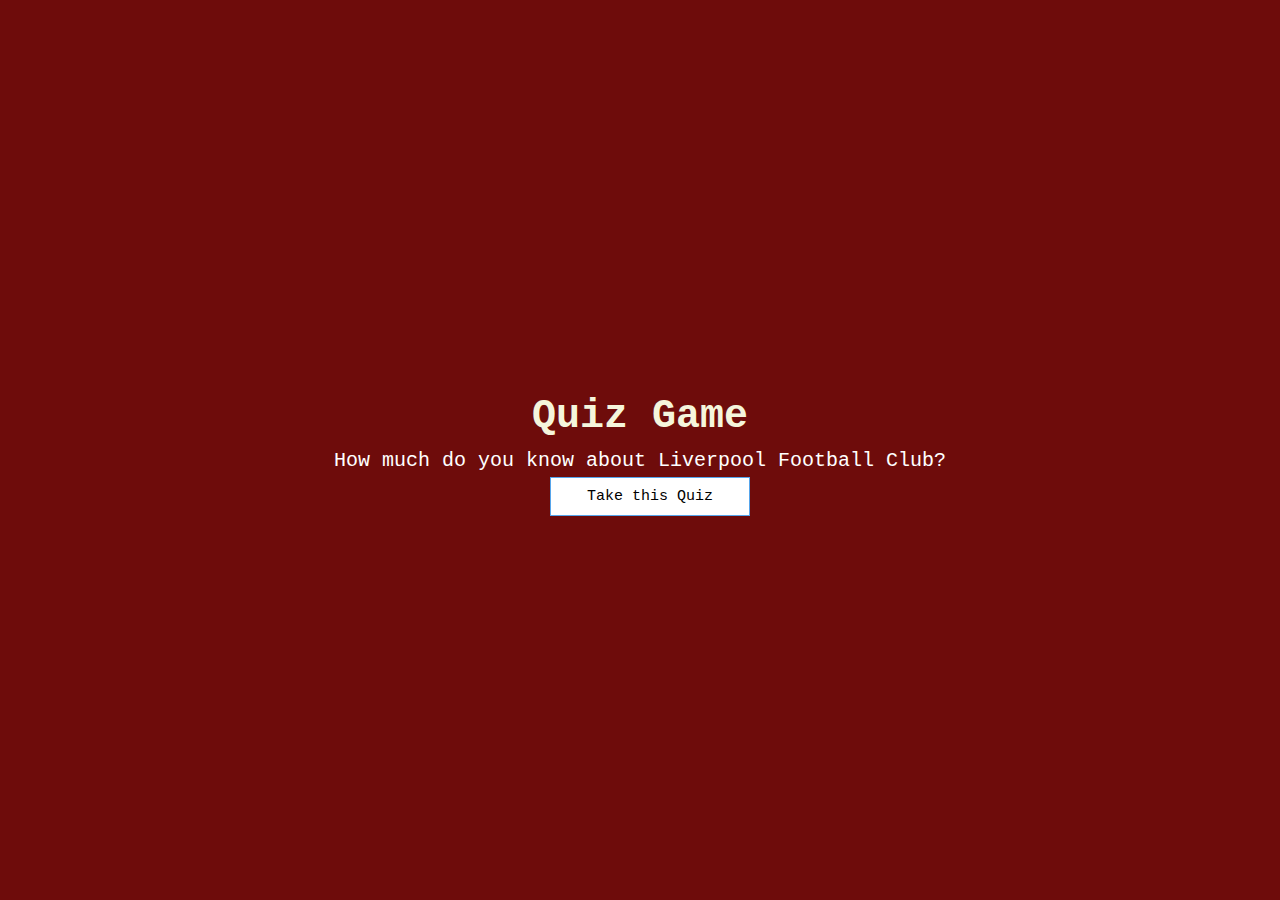
<file: liverpool-quiz/index.html>
<!DOCTYPE html>
<html lang="en">

<head>
  <meta charset="UTF-8">
  <meta name="viewport" content="width=device-width, initial-scale=1.0">
  <link rel="stylesheet" href="css/style.css">
  <link rel="icon" href="img/logo.png" type="image/gif" sizes="16x16">
  <title>Liverpool Quiz</title>
</head>

<body>
  <div class="container responsive">
    <main id="home" class="flex-center flex-col">
      <p class="home-page">Quiz Game</p>
      <p class="home-desc">How much do you know about Liverpool Football Club?</p>
      <a class="btn" href="game.html">Take this Quiz</a>
    </main>

  </div>

</body>

</html>
</file>
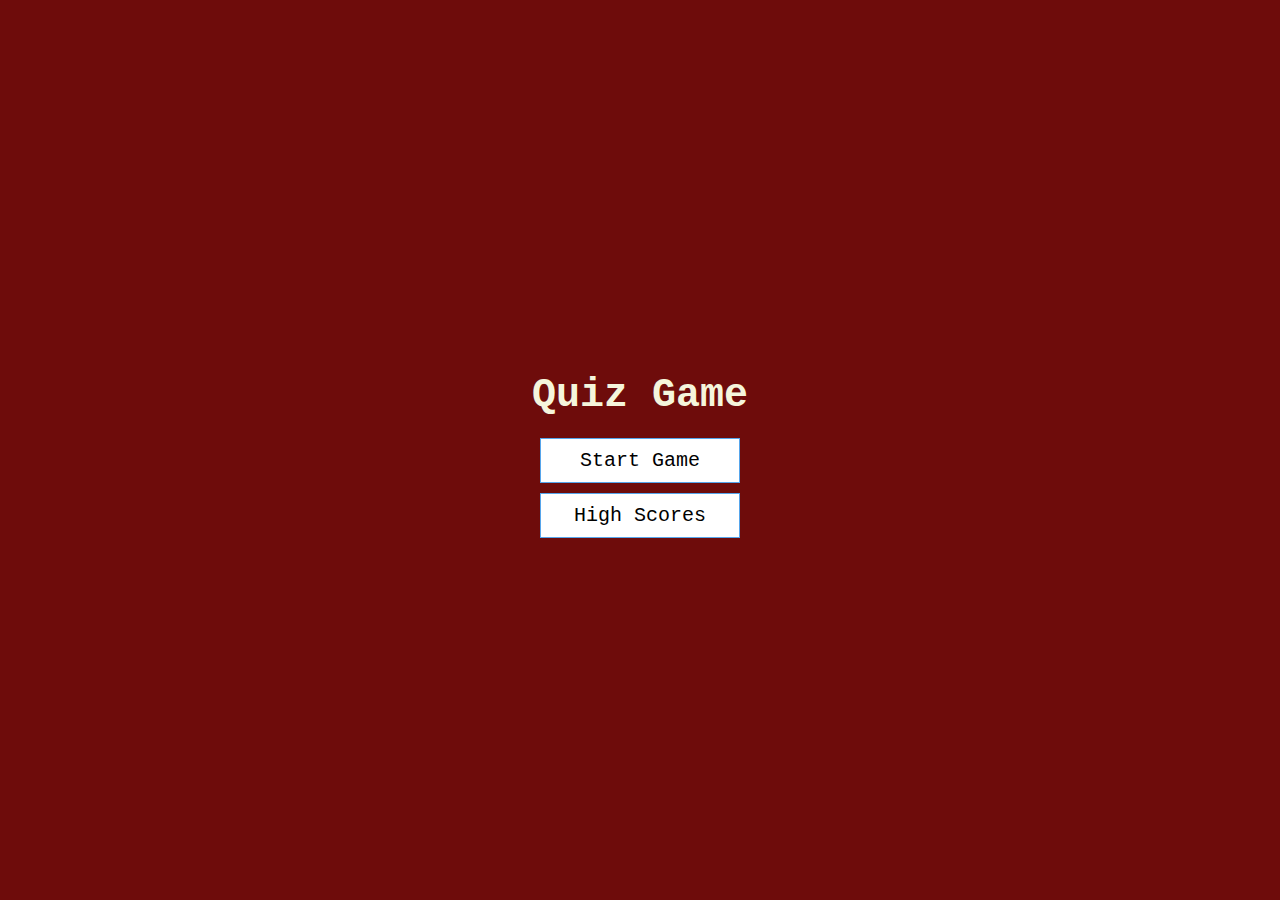
<file: quiz/index.html>
<!DOCTYPE html>
<html lang="en">

<head>
  <meta charset="UTF-8">
  <meta name="viewport" content="width=device-width, initial-scale=1.0">
  <link rel="stylesheet" href="css/style.css">
  <title>3-Questions Quiz</title>
</head>

<body>
  <div class="container">
    <main id="home" class="flex-center flex-col">
      <p class="home-page">Quiz Game</p>
      <a class="btn" href="game.html">Start Game</a>
      <a class="btn" href="">High Scores</a>
      <!-- <div class="responsive">
        <p>You can play our game, let's see how good you are</p>
      </div> -->
    </main>

  </div>

</body>

</html>
</file>
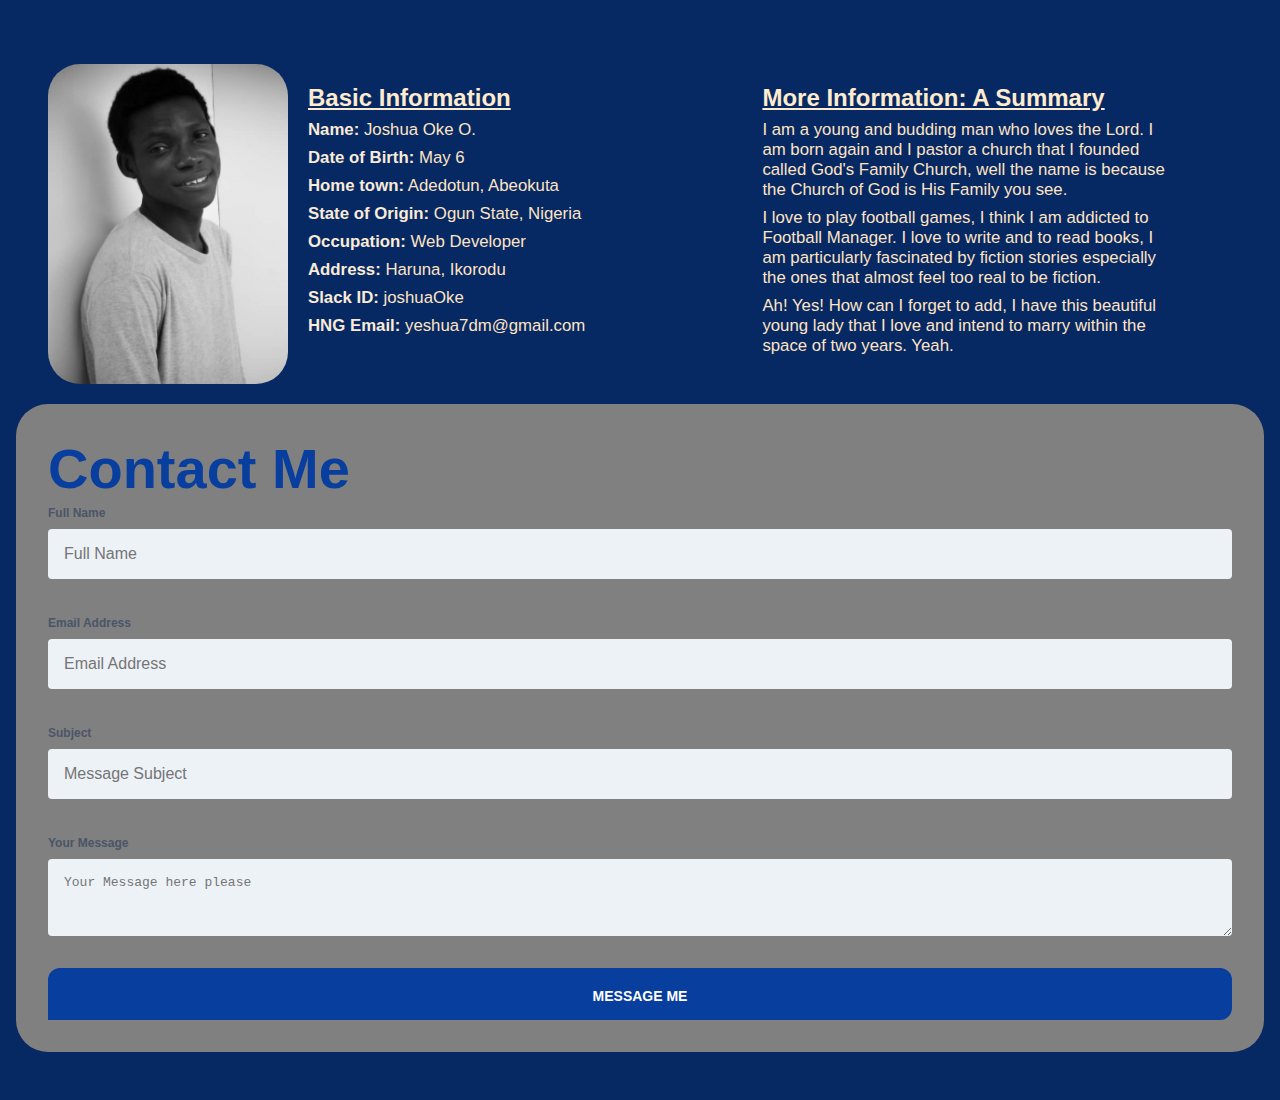
<file: dashboard.html>
<!DOCTYPE html>
<html lang="en">

<head>
  <meta charset="UTF-8">
  <meta name="viewport" content="width=device-width, initial-scale=1.0">
  <title>Joshua Oke - Bio Data</title>
  <link rel="stylesheet" href="css/dashboard.css">
  <link rel="stylesheet" href="css/style.css">
</head>

<body>

  <main class="flex-col">
    <section class="half-page">
      <div class="flex-row info">
        <div class="img">
          <img src="img/me.jpeg" alt="">
        </div>
        <div class="info-div">
          <h3>Basic Information</h3>
          <p> <span>Name:</span> Joshua Oke O.</p>
          <p> <span>Date of Birth:</span> May 6</p>
          <p> <span>Home town:</span> Adedotun, Abeokuta</p>
          <p> <span>State of Origin:</span> Ogun State, Nigeria</p>
          <p> <span>Occupation:</span> Web Developer</p>
          <p> <span>Address:</span> Haruna, Ikorodu</p>
          <p> <span>Slack ID:</span> joshuaOke</p>
          <p> <span>HNG Email:</span> yeshua7dm@gmail.com</p>
        </div>
        <div class="info-div">
          <h3>More Information: A Summary</h3>
          <p>
            I am a young and budding man who loves the Lord. I am born again and I pastor a church that I founded
            called God's Family Church, well the name is because the Church of God is His Family you see. </p>
          <p>
            I love to play football games, I think I am addicted to Football Manager. I love to write and to read books,
            I am particularly
            fascinated by fiction stories especially the ones that almost feel too real to be fiction.</p>
          <p>
            Ah! Yes! How can I forget to add, I have this beautiful young lady that I love and intend to marry within
            the space of
            two years. Yeah.</p>
        </div>
      </div>

    </section>
    <section class="half-page bg-grey" id="contact">
      <header class="flex-col">
        <h1 class="contact-me">Contact Me</h1>
      </header>
      <div>
        <form>
          <div class="form-div flex-col">
            <label class="form-label" for="fullname">Full Name</label>
            <input class="form-input" type="text" name="fullname" placeholder="Full Name">
          </div>
          <div class="form-div flex-col">
            <label class="form-label" for="email">Email Address</label>
            <input class="form-input" type="email" name="email" placeholder="Email Address">
          </div>
          <div class="form-div flex-col">
            <label class="form-label" for="email">Subject</label>
            <input class="form-input" type="text" name="subject" placeholder="Message Subject">
          </div>
          <div class="form-div flex-col">
            <label class="form-label" for="phone">Your Message</label>
            <textarea class="form-input" name="" id="" cols="30" rows="3"
              placeholder="Your Message here please"></textarea>
          </div>
          <div class="submit-div">
            <button class="submit-btn">Message me</button>
          </div>
        </form>
      </div>

      </form>
    </section>
  </main>
</body>

</html>
</file>
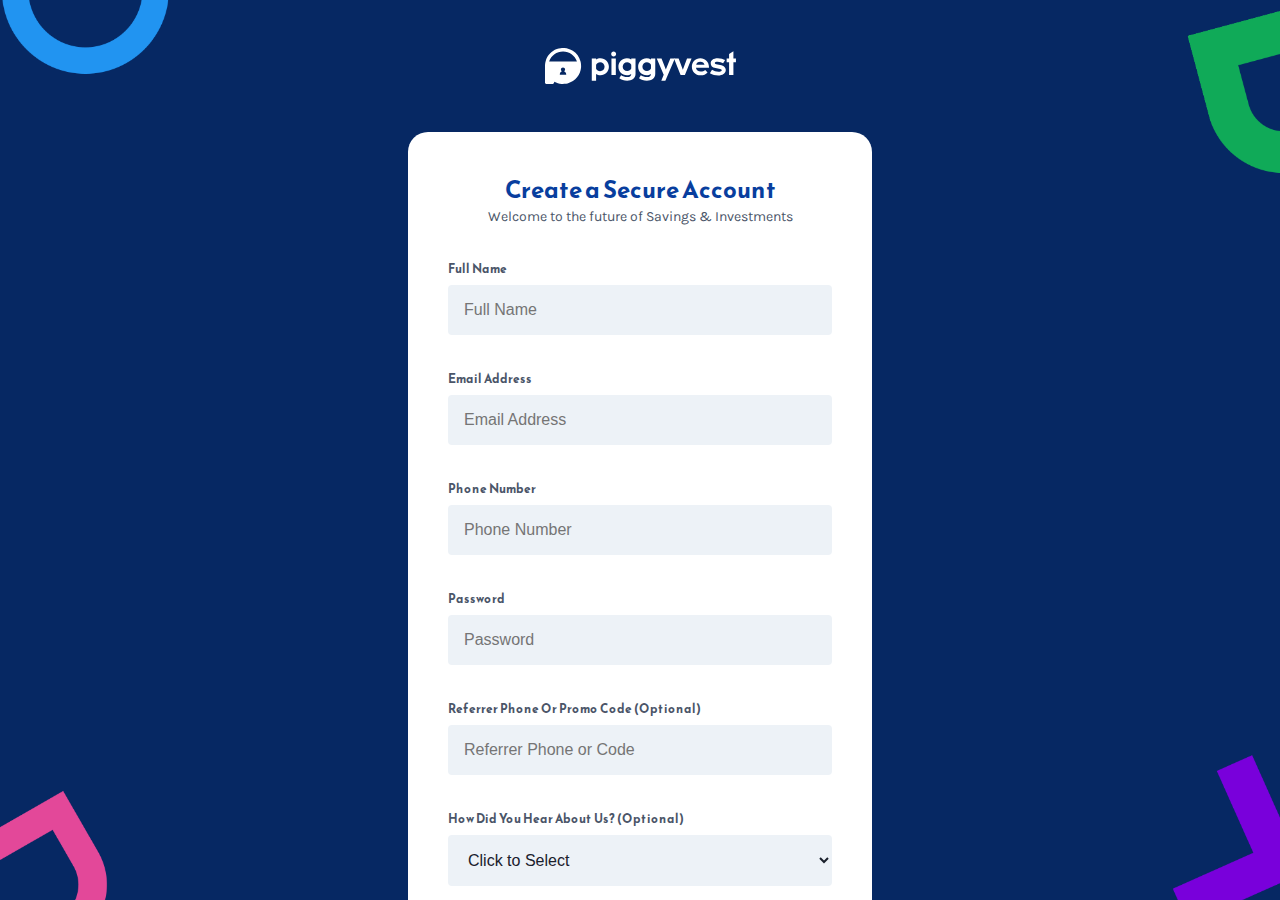
<file: piggyvestdashboard.html>
<!DOCTYPE html>
<html lang="en">
</div>

<head>
  <meta charset="UTF-8">
  </div>
  <meta name="viewport" content="width=device-width, initial-scale=1.0">
  </div>
  <title>PiggyVest | Dashboard</title>
  <link rel="stylesheet" href="/css/style.css">
  <link href="https://fonts.googleapis.com/css2?family=Karla&display=swap" rel="stylesheet">
  <link href="https://fonts.googleapis.com/css2?family=Reem+Kufi&display=swap" rel="stylesheet">
</head>

<body>
  <main id="root" class="flex-col">
    <section class="container flex-col">
      <!-- this div holds the piggyvest logo -->
      <a href="https://www.piggyvest.com" class="logo-holder">
        <img src="/img/piggyvest-logo.0b78a8fa.svg" alt="PiggyVest Logo" class="logo">
      </a>
      <div class="form">
        <!-- this div holds the form -->
        <header class="form-header flex-col">
          <!-- header of the form -->
          <h1>Create a Secure Account</h1>
          <p>Welcome to the future of Savings & Investments</p>
        </header>
        <div>
          <form action="#">
            <div class=" form-div flex-col">
              <label class="form-label" for="fullname">Full Name</label>
              <input class="form-input" type="text" name="fullname" placeholder="Full Name">
            </div>
            <div class=" form-div flex-col">
              <label class="form-label" for="email">Email Address</label>
              <input class="form-input" type="email" name="email" placeholder="Email Address">
            </div>
            <div class=" form-div flex-col">
              <label class="form-label" for="phone">Phone Number</label>
              <input class="form-input" type="tel" name="phone" placeholder="Phone Number">
            </div>
            <div class=" form-div flex-col">
              <label class="form-label" for="password">Password</label>
              <input class="form-input" type="password" name="password" placeholder="Password">
            </div>
            <div class=" form-div flex-col">
              <label class="form-label" for="referrer">Referrer Phone Or Promo Code (Optional)</label>
              <input class="form-input" type="text" name="referrer" placeholder="Referrer Phone or Code">
            </div>
            <div class=" form-div flex-col">
              <label class="form-label" for="information">How Did You Hear About Us? (Optional)</label>
              <select class="form-input" name="information">
                <option value="">Click to Select</option>
                <option value="Facebook">Facebook</option>
                <option value="Twitter">Twitter</option>
                <option value="Instagram">Instagram</option>
                <option value="Friend">Friend/Family/Coworker Referral</option>
                <option value="Google">Google Search</option>
                <option value="playstore">Google playstore</option>
                <option value="Blog">Online Blog</option>
                <option value="Newspaper">Local Newspaper</option>
                <option value="Event">At an Event</option>
                <option value="Other">Other</option>
              </select>
            </div>
            <div class="submit-div">
              <button class="submit-btn">create account</button>
            </div>
          </form>
        </div>
      </div>
      <!-- Log in part -->
      <a href="/login" class="login">Already have an account? Log In</a>
    </section>
  </main>
</body>

</html>
</file>
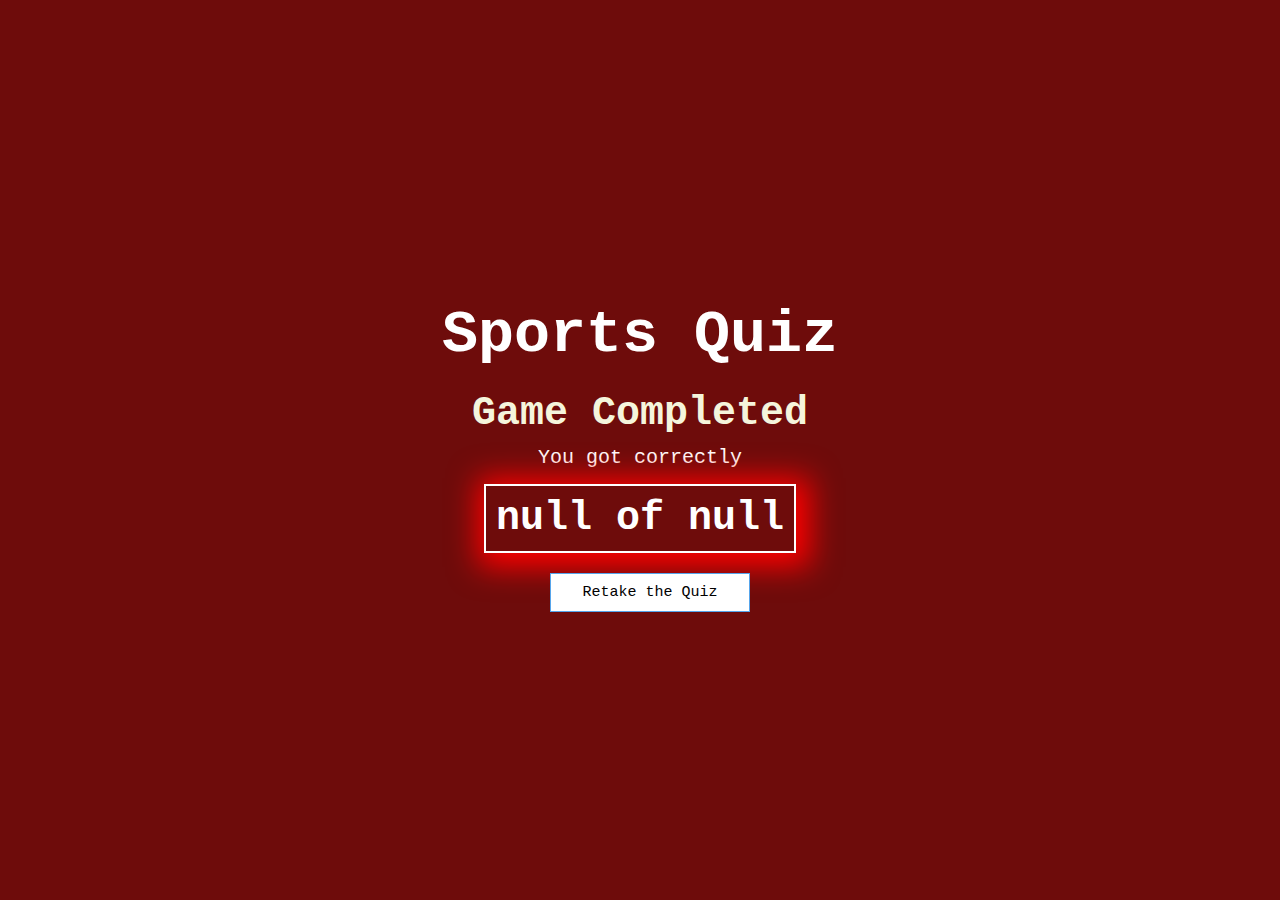
<file: liverpool-quiz/end.html>
<!DOCTYPE html>
<html lang="en">

<head>
  <meta charset="UTF-8">
  <meta name="viewport" content="width=device-width, initial-scale=1.0">
  <link rel="stylesheet" href="css/style.css">
  <title>End of Quiz</title>
  <link rel="icon" href="img/logo.png" type="image/gif" sizes="16x16">
</head>

<body>
  <div class="container responsive">
    <header class="col-8 flex-center flex-col game-header">
      <h1>Sports Quiz</h1>
    </header>
    <main id="home" class="flex-center flex-col">
      <p class="home-page">Game Completed</p>
      <p class="home-desc">You got correctly</p>
      <h1 class="score bordered"></h1>
      <a class="btn" href="game.html">Retake the Quiz</a>
    </main>
  </div>
  <script src="js/end.js"></script>
</body>

</html>
</file>
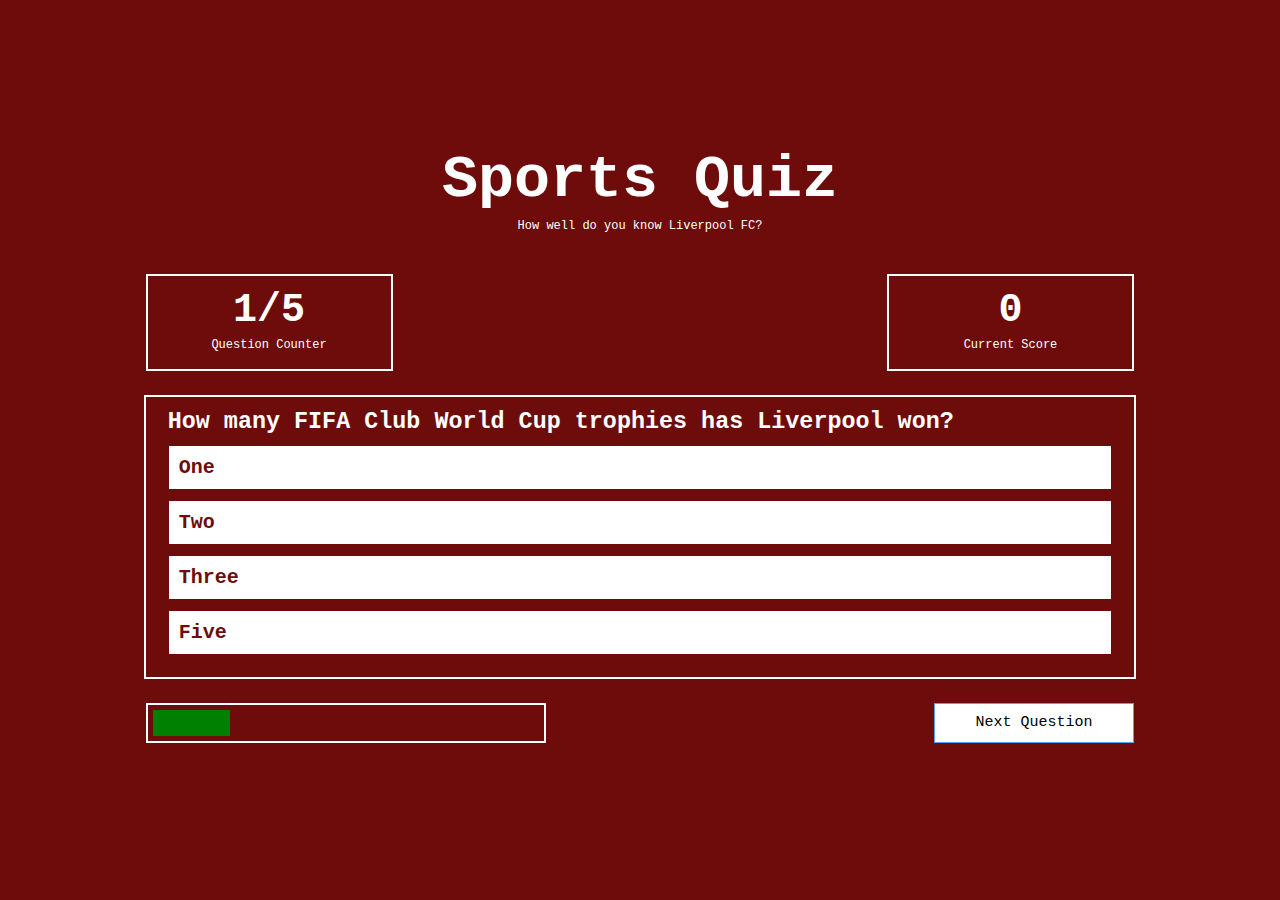
<file: liverpool-quiz/game.html>
<!DOCTYPE html>
<html lang="en">

<head>
  <meta charset="UTF-8">
  <meta name="viewport" content="width=device-width, initial-scale=1.0">
  <title>Game Page</title>
  <link rel="stylesheet" href="css/style.css">
  <link rel="icon" href="img/logo.png" type="image/gif" sizes="16x16">
</head>

<body>
  <main class="container responsive flex-center">
    <header class="col-8 flex-center justify-center flex-col game-header">
      <h1>Sports Quiz</h1>
      <p>How well do you know Liverpool FC?</p>
    </header>
    <section>
      <div class="col-12 flex-center flex-col">
        <div class="col-10 flex-row space-between">
          <div class="col-3 bordered justify-center">
            <h1 id="questionCounter">1/5</h1>
            <p>Question Counter</p>
          </div>
          <div class="col-3 bordered justify-center">
            <h1 id="score">0</h1>
            <p>Current Score</p>
          </div>
        </div>
        <div class="col-12 flex-center flex-row">
          <div class="col-10 bordered">
            <h3 id="question">The Question to be Asked</h3>
            <div>
              <p class="option" data-number="1">Options A</p>
            </div>
            <div>
              <p class="option" data-number="2">Options B</p>
            </div>
            <div>
              <p class="option" data-number="3">Options C </p>
            </div>
            <div>
              <p class="option" data-number="4"> Options D</p>
            </div>
          </div>
        </div>
        <div class="flex-row col-10 space-between">
          <div id="progressBar" class="bordered col-5">
            <div class="progress"></div>
          </div>
          <button class="btn" onclick="getNewQuestion()">Next Question</button>
        </div>

      </div>
    </section>
  </main>
  <script src="js/game.js"></script>
</body>

</html>
</file>
<file: liverpool-quiz/css/style.css>
/* StyleSheet */

:root {
  font-size: 10px;
  color: white;
}

* {
  margin: 0;
  padding: 0;
  box-sizing: border-box;
  font-family: 'Courier New', Courier, monospace;
}

.col-1 {
  width: 8.33%;
}

.col-2 {
  width: 16.66%;
}

.col-3 {
  width: 24.99%;
}

.col-4 {
  width: 33.32%;
}

.col-5 {
  width: 41.65%;
}

.col-6 {
  width: 49.98%;
}

.col-7 {
  width: 58.31%;
}

.col-8 {
  width: 66.64%;
}

.col-9 {
  width: 74.97%;
}

.col-10 {
  width: 83.3%;
}

.col-11 {
  width: 91.63%;
}

.col-12 {
  width: 99.96%;
}

[class*='col-'] {
  padding: 1.2rem;
}

.btn {
  padding: 1rem;
  text-decoration: none;
  font-size: 1.5rem;
  border: 0.1rem solid #56a5eb;
  width: 20rem;
  text-align: center;
  background-color: white;
  color: black;
}

.btn:hover {
  box-shadow: 0 0.4rem 1.4rem 0 rgba(88, 100, 234, 0.6);
}

.option {
  padding: 1rem;
  border: 0.1rem solid #2e1a51;
  background-color: white;
  color: #2e1a51;
  font-weight: bold;
  margin: 1rem;
}

.option:hover {
  cursor: pointer;
  box-shadow: .2rem .2rem 1.5rem .5rem #2e1a51;
}


/* standard devices width */


/* mobile devices */

@media (min-width: 576px) {
  .responsive {
    background-color: #1ddb79;
    padding: 0 1rem;
    font-size: 1.5rem;
  }
  .option:hover {
    box-shadow: .2rem .2rem 1.5rem .5rem #2e1a51;
    cursor: pointer;
  }
  .btn {
    margin-left: 2rem;
    font-size: 1.5rem;
  }
}


/* tablet devices */

@media (min-width: 768px) {
  .responsive {
    background-color: #484e51;
    padding: 2rem;
    font-size: 1rem;
  }
  .btn {
    margin-left: 2rem;
  }
}


/* desktop landascape mode devices */

@media (min-width: 992px) {
  .responsive {
    background-color: #2e1a51;
    padding: 2rem;
    font-size: 2rem;
  }
  .option {
    color: #6e0c0b;
    border: 0.1rem solid #6e0c0b;
  }
  .option:hover {
    box-shadow: .2rem .2rem 1.5rem .5rem #2e1a51;
    cursor: pointer;
  }
}


/* large desktop landascape mode devices */

@media (min-width: 1200px) {
  .responsive {
    background-color: #6e0c0b;
    padding: 0 2rem;
    font-size: 2rem;
  }
}

@media (max-width: 576px) {
  :root {
    font-size: 8px;
    background-color: #6e0c0b;
    color: white;
  }
  .btn {
    padding: 0.8rem;
    text-decoration: none;
    font-size: 1.5rem;
    border: 0.1rem solid #56a5eb;
    text-align: center;
    margin-left: 1rem;
    background-color: white;
    color: black;
  }
}

.container {
  display: flex;
  flex-direction: column;
  align-items: center;
  justify-content: center;
  width: 100vw;
  min-height: 100vh;
}

.container >* {
  width: 100%;
}

.home-page {
  font-size: 4rem;
  color: beige;
  font-weight: 900;
  padding: 1rem;
}

.home-desc {
  font-size: 2rem;
  margin-bottom: 0.5rem;
}

.flex-center {
  align-items: center;
  justify-content: center;
}

.flex-col {
  display: flex;
  flex-direction: column;
}

.flex-row {
  display: flex;
  flex-direction: row;
}

.bordered {
  border: .2rem solid white;
  height: auto;
  font-size: 2rem;
}

.game-header {
  font-size: 3rem;
}


/* for the next arrow button */

.correct {
  background-color: green;
  color: white;
}

.incorrect {
  background-color: red;
  color: white;
}

.space-between {
  justify-content: space-between;
}

.justify-center {
  display: flex;
  flex-direction: column;
  justify-content: center;
  align-items: center;
}

.justify-center>p {
  font-size: 1.2rem;
  padding: .5rem 0;
}

#progressBar {
  width: 40rem;
  padding: 0.5rem;
  height: 4rem;
  margin: 0;
}

.progress {
  background-color: green;
  height: 100%;
  width: 100%;
}

#question {
  padding: 0 1rem;
}

.score {
  border: .2rem solid white;
  height: auto;
  font-size: 4rem;
  padding: 1rem;
  margin: 1rem 0 2rem 0;
  box-shadow: .4rem .4rem 3rem 1rem red;
  cursor: pointer;
}
</file>
<file: quiz/css/style.css>
/* StyleSheet */

:root {
  font-size: 10px;
  background-color: #6e0c0b;
  color: white;
}

* {
  margin: 0;
  padding: 0;
  box-sizing: border-box;
  font-family: 'Courier New', Courier, monospace;
}

.col-1 {
  width: 8.33%;
}

.col-2 {
  width: 16.66%;
}

.col-3 {
  width: 24.99%;
}

.col-4 {
  width: 33.32%;
}

.col-5 {
  width: 41.65%;
}

.col-6 {
  width: 49.98%;
}

.col-7 {
  width: 58.31%;
}

.col-8 {
  width: 66.64%;
}

.col-9 {
  width: 74.97%;
}

.col-10 {
  width: 83.3%;
}

.col-11 {
  width: 91.63%;
}

.col-12 {
  width: 99.96%;
}

[class*='col-'] {
  padding: 2rem;
}

.btn {
  padding: 1rem;
  text-decoration: none;
  font-size: 2rem;
  border: 0.1rem solid #56a5eb;
  width: 20rem;
  text-align: center;
  margin-bottom: 1rem;
  background-color: white;
  color: black;
}

.btn:hover {
  box-shadow: 0 0.4rem 1.4rem 0 rgba(88, 100, 234, 0.6);
}

.option {
  padding: 1.2rem;
  border: 0.1rem solid #2e1a51;
  background-color: white;
  color: #2e1a51;
  font-weight: bold;
  margin: 1rem;
}

.option:hover {
  cursor: pointer;
  box-shadow: .2rem .2rem 1.5rem .5rem #2e1a51;
}


/* standard devices width */


/* mobile devices */

@media (min-width: 576px) {
  .responsive {
    background-color: green;
    padding: 2rem;
    font-size: 2rem;
  }
}


/* tablet devices */

@media (min-width: 768px) {
  .responsive {
    background-color: blue;
    padding: 2rem;
    font-size: 2rem;
  }
}


/* desktop landascape mode devices */

@media (min-width: 992px) {
  .responsive {
    background-color: #2e1a51;
    padding: 2rem;
    font-size: 2rem;
  }
  .option {
    color: #6e0c0b;
    border: 0.1rem solid #6e0c0b;
  }
  .option:hover {
    box-shadow: .2rem .2rem 1.5rem .5rem #2e1a51;
  }
}


/* large desktop landascape mode devices */

@media (min-width: 1200px) {
  .responsive {
    background-color: #6e0c0b;
    padding: 2rem;
    font-size: 2rem;
  }
}

.container {
  display: flex;
  flex-direction: column;
  align-items: center;
  justify-content: center;
  width: 100vw;
  height: 100vh;
}

.container >* {
  width: 100%;
}

.home-page {
  font-size: 4rem;
  color: beige;
  font-weight: 900;
  padding: 2rem;
}

.flex-center {
  align-items: center;
  justify-content: center;
}

.flex-col {
  display: flex;
  flex-direction: column;
}

.flex-row {
  display: flex;
  flex-direction: row;
}

.bordered {
  border: .2rem solid #2e1a51;
  height: auto;
  font-size: 2rem;
}

.game-header {
  font-size: 3rem;
}


/* for the next arrow button */

.arrow {
  border: solid white;
  border-width: 0 3rem 3rem 0;
  display: inline-block;
  padding: 3rem;
}

.right {
  transform: rotate(-45deg);
  -webkit-transform: rotate(-45deg);
}

.arrow:hover {
  cursor: pointer;
}

.correct {
  background-color: green;
  color: white;
}

.incorrect {
  background-color: red;
  color: white;
}
</file>
<file: css/dashboard.css>
/* Stylesheet */

main {
  padding: 3rem 3rem;
  overflow: auto;
  align-items: center;
  background-color: #062863;
  font-family: 'Segoe UI', Tahoma, Geneva, Verdana, sans-serif;
}

.flex-row {
  display: flex;
  flex-direction: row;
}

img {
  max-height: 20rem;
  border-radius: 2rem;
}

.img {
  padding: 0 !important;
}

.half-page {
  width: 100%;
}

.bg-grey {
  background-color: grey;
  padding: 2rem;
  border-radius: 2rem;
}

.info-div>h3 {
  text-decoration: underline;
  font-weight: 900;
  font-size: 1.5rem;
  padding-bottom: 0.5rem;
  color: blanchedalmond;
}

.info {
  margin: 1rem 0;
}

.info>div {
  margin: 0;
  padding: 1.25rem;
}

.info-div {
  width: 35%;
  margin: 0;
  padding: 1.5rem;
}

p>span {
  font-weight: bold;
  color: antiquewhite;
}

.info-div>p {
  color: bisque;
  padding-bottom: 0.5rem;
  font-size: 1.05rem;
}

.contact-me {
  font-size: 3.5rem;
}
</file>
<file: css/style.css>
/* Stylesheet */

body {
  margin: 0;
}

#root {
  overflow-y: hidden;
  height: 100vh;
}

.container {
  background-image: url("[data-uri]"), url("[data-uri]"), url("[data-uri]"), url("[data-uri]");
  background-position: left -1% top -15%, right -7.5% top -1%, left -5% bottom -10%, right -5% bottom -5%;
  background-repeat: no-repeat, no-repeat, no-repeat, no-repeat;
  background-size: 15%, 15%, 15%, 15%;
  /* 000 */
  padding: 3rem 0;
  overflow: auto;
  align-items: center;
  background-color: #062863;
}

.form {
  background: white;
  /* overflow-y: auto; */
  max-width: 24rem;
  border: 0 solid #e2e8f0;
  border-top-left-radius: 1.25rem;
  border-top-right-radius: 1.25rem;
  border-bottom-right-radius: 1.25rem;
  padding: 2.5rem 2.5rem 3rem 2.5rem;
  width: 91.666667%;
}

.logo-holder {
  justify-content: center;
  display: flex;
  flex-direction: row;
  background-color: transparent;
  border: 0 solid #e2e8f0;
}

.logo {
  margin-bottom: 3rem;
  display: block;
  max-width: 100%;
  height: auto;
}

.form-header {
  align-items: center;
  margin-bottom: 2rem;
  text-align: center;
}

h1 {
  color: #083e9e;
  font-size: 1.5rem;
  font-family: 'Reem Kufi', sans-serif;
  font-weight: 700;
}

p {
  color: #4a5568;
  font-size: .875rem;
  font-family: 'Karla', sans-serif;
}

h1, h2, h3, p {
  margin: 0;
}

.form-div {
  margin-bottom: 2rem;
  position: relative;
  font-family: 'Segoe UI', Tahoma, Geneva, Verdana, sans-serif;
}

.form-label {
  font-size: .75rem;
  color: #4a5568;
  font-family: 'Reem Kufi', sans-serif;
  margin-bottom: .25rem;
  line-height: 2;
  font-weight: 700;
}

.form-input {
  padding: 1rem;
  color: #1a202c;
  margin: 0;
  outline: none;
  border-radius: .25rem;
  background-color: hsl(210, 38%, 95%);
  border: 0 solid #e2e8f0;
  font-size: 100%;
}

.submit-div {
  flex: 1 1;
  display: flex;
  align-items: flex-end;
  border: 0 solid #e2e8f0;
}

.submit-btn {
  background-color: rgb(8, 62, 158);
  width: 100%;
  text-transform: uppercase;
  flex-direction: row;
  white-space: nowrap;
  font-size: .875rem;
  font-family: 'Reem Kufi', sans-serif;
  color: white;
  text-align: center;
  justify-content: center;
  align-items: center;
  padding: 1.25rem 2.5rem 1rem 2.5rem;
  font-weight: 700;
  border-top-left-radius: .75rem;
  border-top-right-radius: .75rem;
  border-bottom-right-radius: .75rem;
  display: flex;
  margin-top: 0;
  border: 0 solid #e2e8f0;
}

.login {
  justify-content: center;
  align-items: center;
  display: flex;
  flex-direction: row;
  font-size: .875rem;
  white-space: nowrap;
  color: rgb(255, 255, 255);
  padding: .25rem 1.25rem;
  font-weight: 400;
  margin-top: 2rem;
  font-family: 'Karla', sans-serif;
  background-color: transparent;
  text-decoration: none;
}

.flex-col {
  display: flex;
  flex-direction: column;
}
</file>
